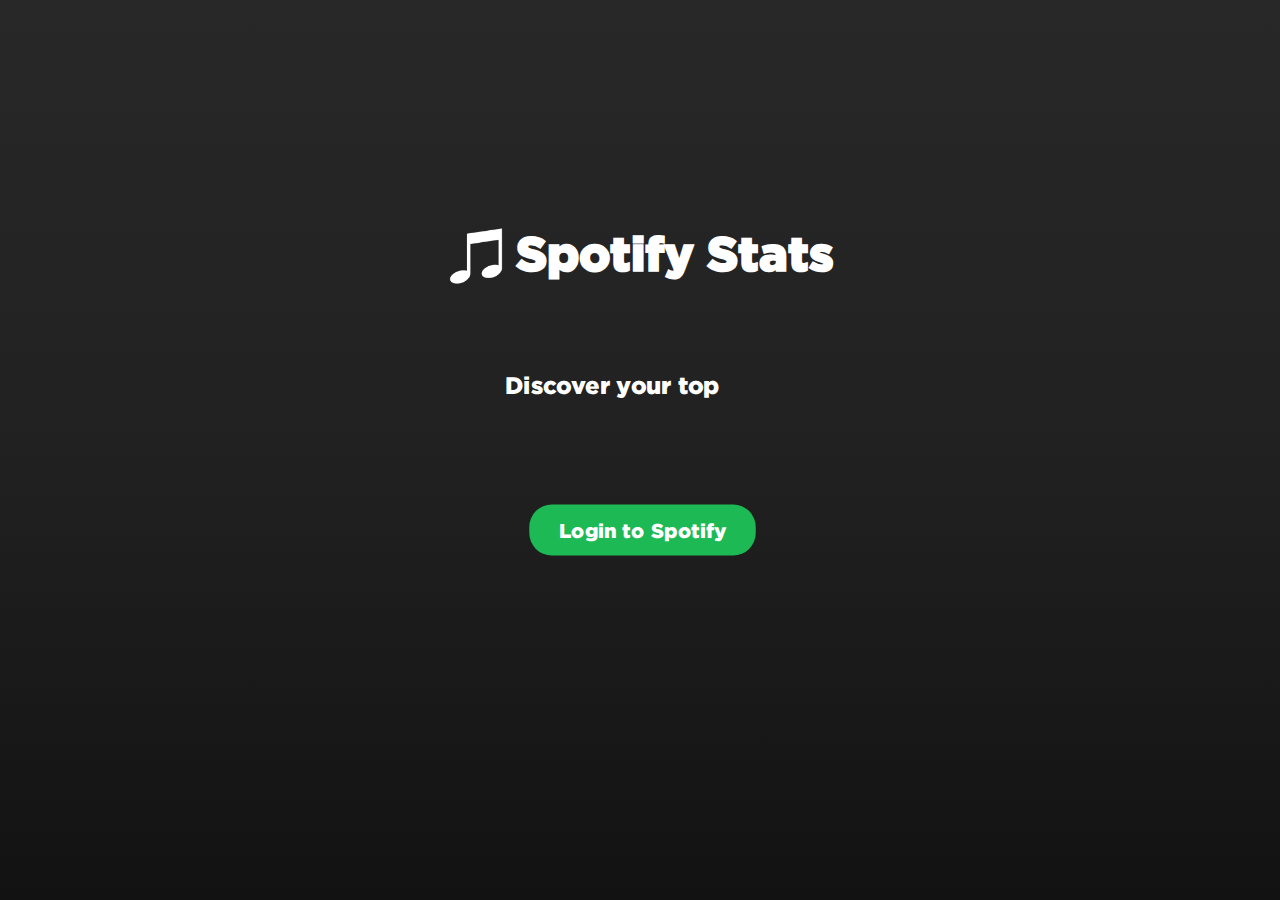
<file: index.html>
<!DOCTYPE html>
<html lang="en">
<head>
    <meta charset="UTF-8">
    <meta name="viewport" content="width=device-width, initial-scale=1.0">
    <title>Spotify Wrapped</title>
    <link rel="stylesheet" href="css/login.css">
</head>

<body>
    <div class="container">
        <div class="title">
            <img src="css/musicNote.webp" class="image">
            <h1>Spotify Stats</h1>
        </div>
            
        <div class="dropping-texts">
            <label for="">Discover your top </label>
            <div> Artists</div>
            <div> Tracks</div>
        </div>
        <button id="loginButton">Login to Spotify</button>
        <script type="module" src="js/index.js"></script>
    </div>
    
</body>
</html>
</file>
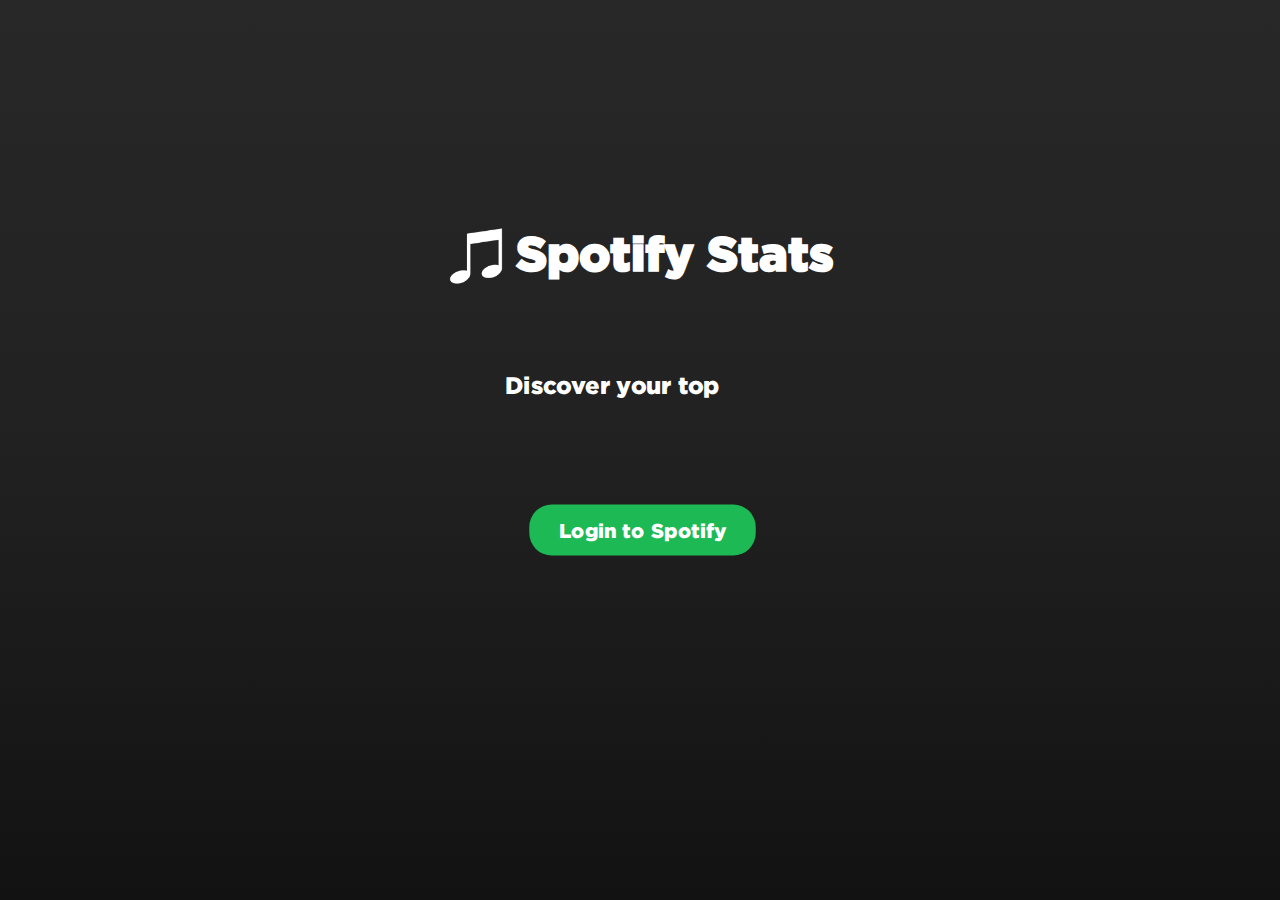
<file: html/artists.html>
<!DOCTYPE html>
<html lang="en">
<head>
    <meta charset="UTF-8">
    <meta name="viewport" content="width=device-width, initial-scale=1.0">
    <title>Document</title>
    <script>
        const cssPath = window.location.hostname.includes("github.io")
        ? "/SpotifyStats/css/main.css"  // GitHub Pages absolute path
        : "../css/main.css"; 
            const link = document.createElement("link");
            link.rel = "stylesheet";
            link.href=cssPath
            document.head.appendChild(link);
    </script>
</head>
<body>
    <div class="sidebar">
        <h1>Spotify Tracker</h1>
        <ul>
            <li id="home-button">Home</li>
            <li id="top-tracks-button">Top Tracks</li>
            <li class="active">Top Artists</li>
            <li class="logout" id="logoutButton">Log Out</li>
        </ul>
    </div>

    <div class="main-content">
        <h1>Your favorite Artists</h1>

        <div class="filters">
            <span id="4weeks">4 weeks</span>
            <span id="6months" class="filterActive">6 months</span>
            <span id="allTime">All time</span>
        </div>

        <div class="grid" id="top-artists"></div>
    </div>
    <script>
        const basePath = window.location.hostname.includes("github.io")
        ? "/SpotifyStats/js/topArtists.js"  // GitHub Pages absolute path
        : "../js/topArtists.js"; 
            const script = document.createElement("script");
            script.src = basePath;
            script.type="module"
            document.body.appendChild(script);
          </script>
</body>
</html>
</file>
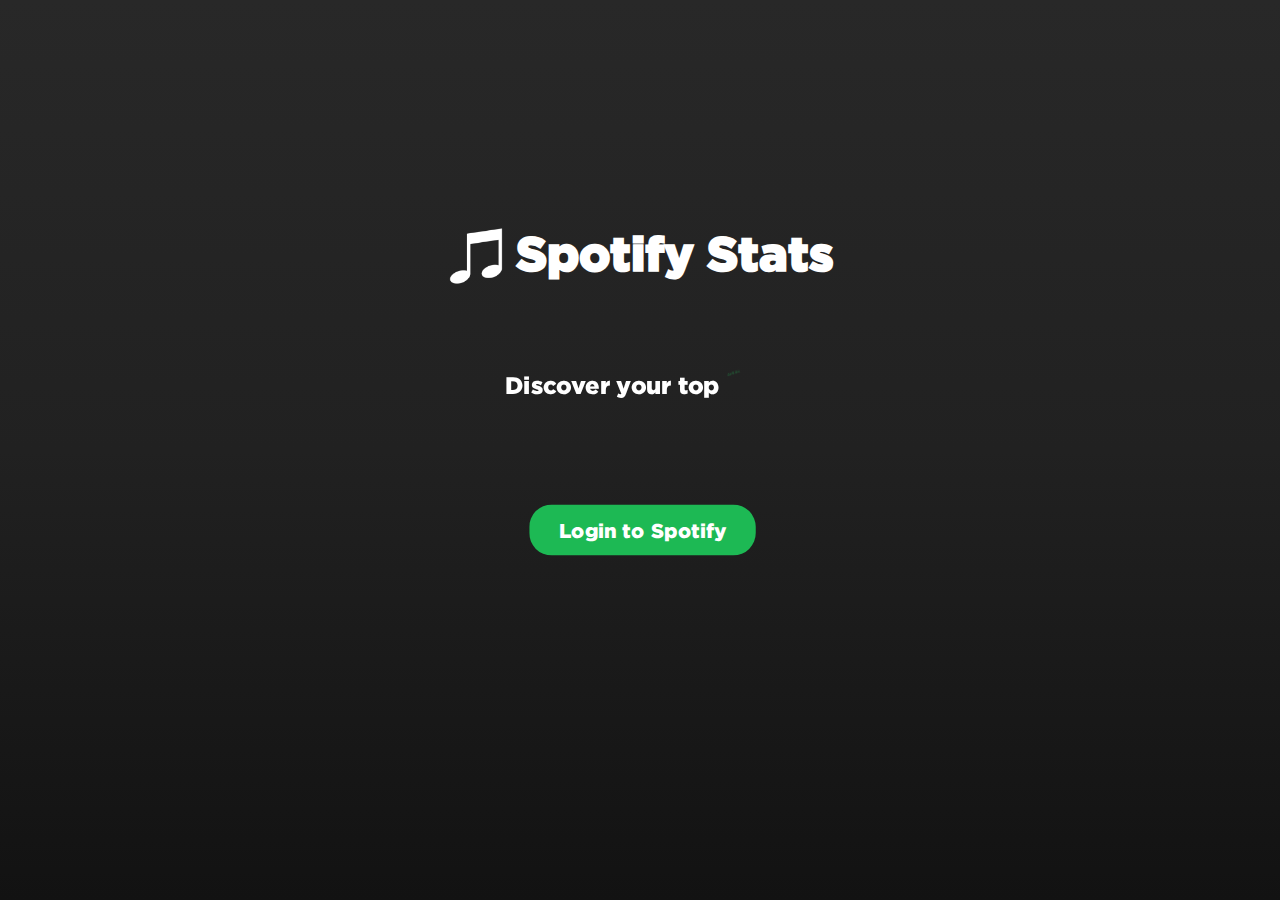
<file: html/callback.html>
<!DOCTYPE html>
<html lang="en">
<head>
    <meta charset="UTF-8">
    <meta name="viewport" content="width=device-width, initial-scale=1.0">
    <title>Document</title>
    <script>
    const basePath = window.location.hostname.includes("github.io")
    ? "/SpotifyStats/js/callback.js"  // GitHub Pages absolute path
    : "../js/callback.js"; 
        const script = document.createElement("script");
        script.src = basePath;
        script.type="module"
        document.head.appendChild(script);
      </script>
</head>

<body>
    <label for="process">Processing Login</label>
</body>
</html>
</file>
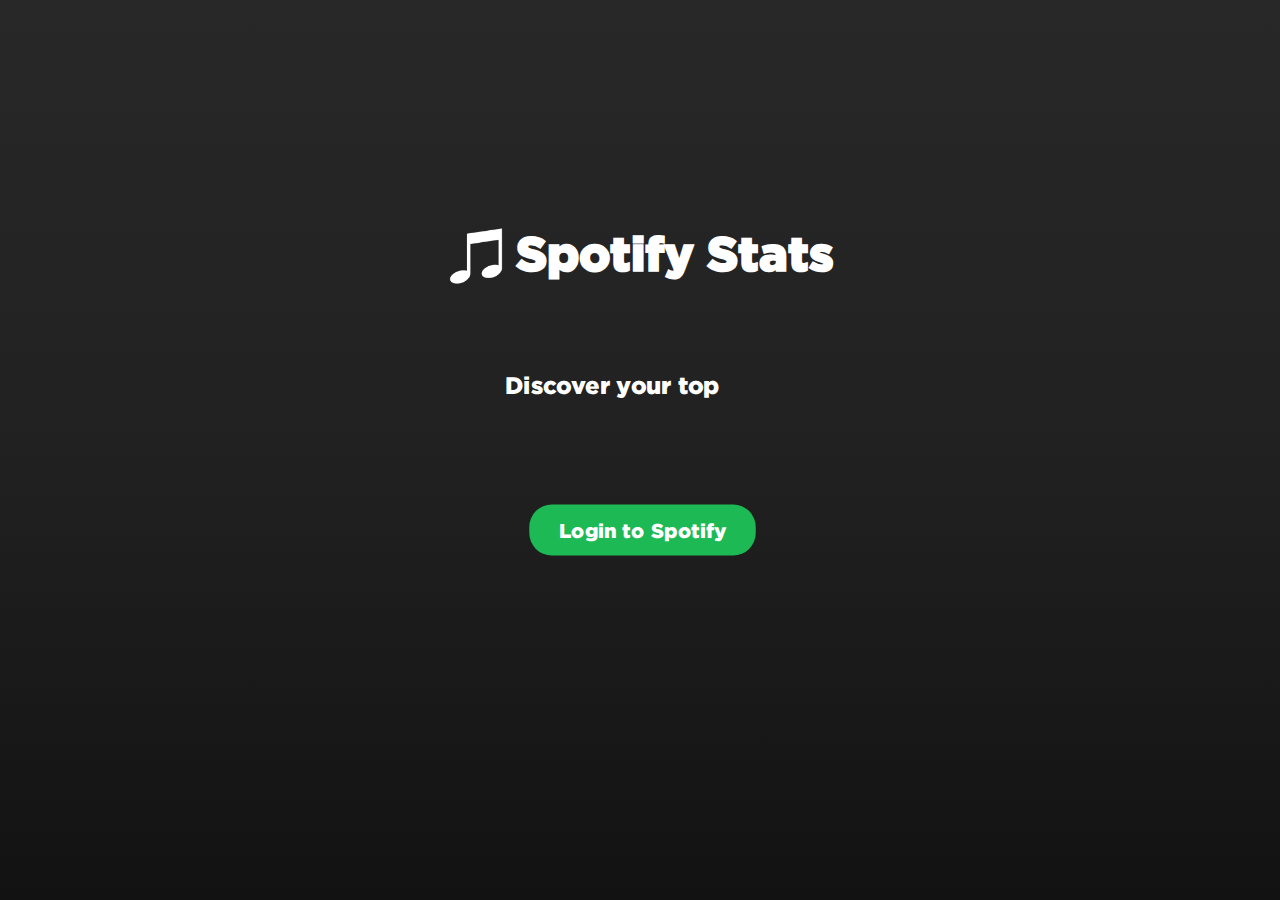
<file: html/profile.html>
<!DOCTYPE html>
<html lang="en">
<head>
    <meta charset="UTF-8">
    <meta name="viewport" content="width=device-width, initial-scale=1.0">
    <title>Document</title>
    <script>
        const cssPath = window.location.hostname.includes("github.io")
        ? "/SpotifyStats/css/main.css"  // GitHub Pages absolute path
        : "../css/main.css"; 
            const link = document.createElement("link");
            link.rel = "stylesheet";
            link.href=cssPath
            document.head.appendChild(link);
    </script>
</head>
<body>
    <div class="sidebar">
        <h1>Spotify Tracker</h1>
        <ul>
            <li class="active">Home</li>
            <li id="top-tracks-button">Top Tracks</li>
            <li id="top-artists-button">Top Artists</li>
            <li class="logout" id="logoutButton">Log Out</li>
        </ul>
    </div>

    <div class="main-content">
        <h1>Profile</h1>
        <div id="profile"></div>
    </div>
    <script>
        const basePath = window.location.hostname.includes("github.io")
        ? "/SpotifyStats/js/userInfo.js"  // GitHub Pages absolute path
        : "../js/userInfo.js"; 
            const script = document.createElement("script");
            script.src = basePath;
            script.type="module"
            document.body.appendChild(script);
    </script>
</body>
</html>
</file>
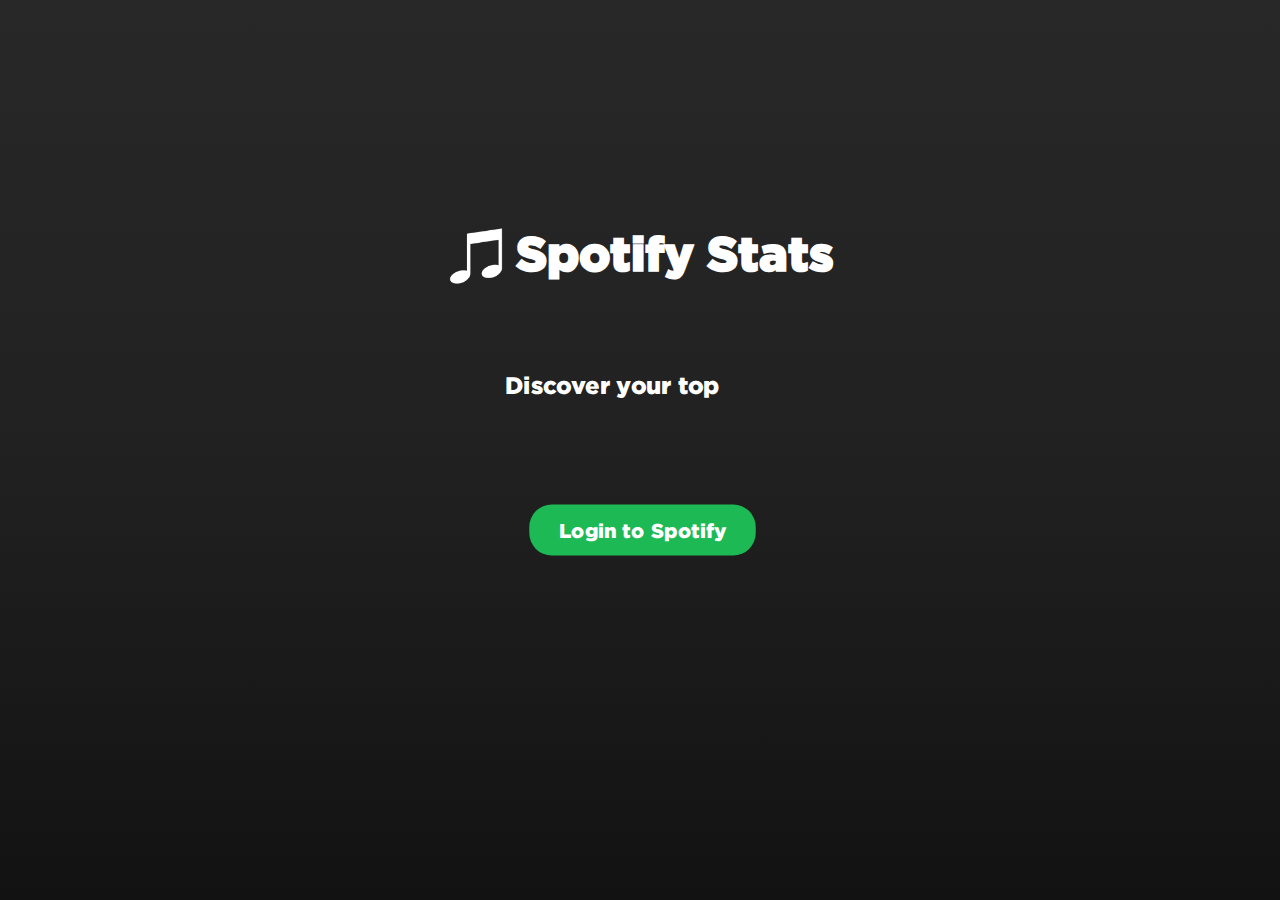
<file: html/tracks.html>
<!DOCTYPE html>
<html lang="en">
<head>
    <meta charset="UTF-8">
    <meta name="viewport" content="width=device-width, initial-scale=1.0">
    <title>Document</title>
    <script>
        const cssPath = window.location.hostname.includes("github.io")
        ? "/SpotifyStats/css/main.css"  // GitHub Pages absolute path
        : "../css/main.css"; 
            const link = document.createElement("link");
            link.rel = "stylesheet";
            link.href=cssPath
            document.head.appendChild(link);
    </script>
</head>
<body>
    <div class="sidebar">
        <h1>Spotify Tracker</h1>
        <ul>
            <li id="home-button">Home</li>
            <li class="active">Top Tracks</li>
            <li id="top-artists-button">Top Artists</li>
            <li class="logout" id="logoutButton">Log Out</li>
        </ul>
    </div>

    <div class="main-content">
        <h1>Your favorite Tracks</h1>

        <div class="filters">
            <span id="4weeks">4 weeks</span>
            <span id="6months" class="filterActive">6 months</span>
            <span id="allTime">All time</span>
        </div>
        
        <div class="grid" id="top-tracks"></div>
    </div>
    <script>
        const basePath = window.location.hostname.includes("github.io")
        ? "/SpotifyStats/js/topTracks.js"  // GitHub Pages absolute path
        : "../js/topTracks.js"; 
            const script = document.createElement("script");
            script.src = basePath;
            script.type="module"
            document.body.appendChild(script);
    </script>
</body>
</html>
</file>
<file: css/login.css>
@font-face {
    font-family: myFont;
    src: url(Gotham-Black.otf);
}

body{
  font-family: myFont;
  background: linear-gradient(to bottom, #282828, #212121, #121212);
  background-attachment: fixed;
  display: flex;
  justify-content: center;
  align-items: center;
  height: 70vh;
}

h1,
h2{
    color:white;
    font-size: 3rem;
}

.title img {
  display: inline;
  float: left;
  margin-right: 10px;
  width: 60px;
  height: 60px;
}

.title h1 {
  display: inline;
  
}

.container{
    display: flex;
    flex-direction: column;
    align-items: center;
    gap: 40px;
    margin-top: 10%;
}


button{
    color: white;
    border-radius: 15px;
    background-color: #1db954;
    cursor: pointer;
    transition: 0.3s ease-in-out;
    border:none;
    padding: 10px 20px;
    font-family: myFont;
    margin-left: 5px;
    margin-top: 10%;
    scale:1.5;
}

button:hover{
    background-color: #22dd64;
    transition: opacity .3s;
}

.section{
    display:block;
}

.dropping-texts {
    display: inline;
    margin-top: 15%;
    width: 180px;
    height: 50px;
    color: white;
    scale:1.5;
}

.dropping-texts label{
    margin-right: 3%;
    display: inline;
    height: 50px;
    color: white;
}
  
.dropping-texts div {
    display: inline;
    position: absolute;
    opacity:0;
    color: #1db954;
}
  
  .dropping-texts div:nth-child(2) {
    animation: roll 4s linear infinite 0s;
  }
  .dropping-texts div:nth-child(3) {
    animation: roll 4s linear infinite 2s;
  }
  
  @keyframes roll {
    0% {
      font-size:0px;
      opacity:0;
      margin-top:0px;
      transform: rotate(-25deg);
    }
    3% {
      opacity:1;
      transform: rotate(0deg);
    }
    5% {
      font-size:inherit;
      opacity:1;
      margin-left:0px;
      margin-top:0px;
    }
    20% {
      font-size:inherit;
      opacity:1;
      margin-left:0px;
      margin-top:0px;
      transform: rotate(0deg);
    }
    27% {
      font-size:0px;
      opacity:0.5;
      margin-left:20px;
      margin-top:40px;
    }
    100% {
      font-size:0px;
      opacity:0;
      margin-left:-30px;
      margin-top:0px;
      transform: rotate(15deg);
    }
  }
</file>
